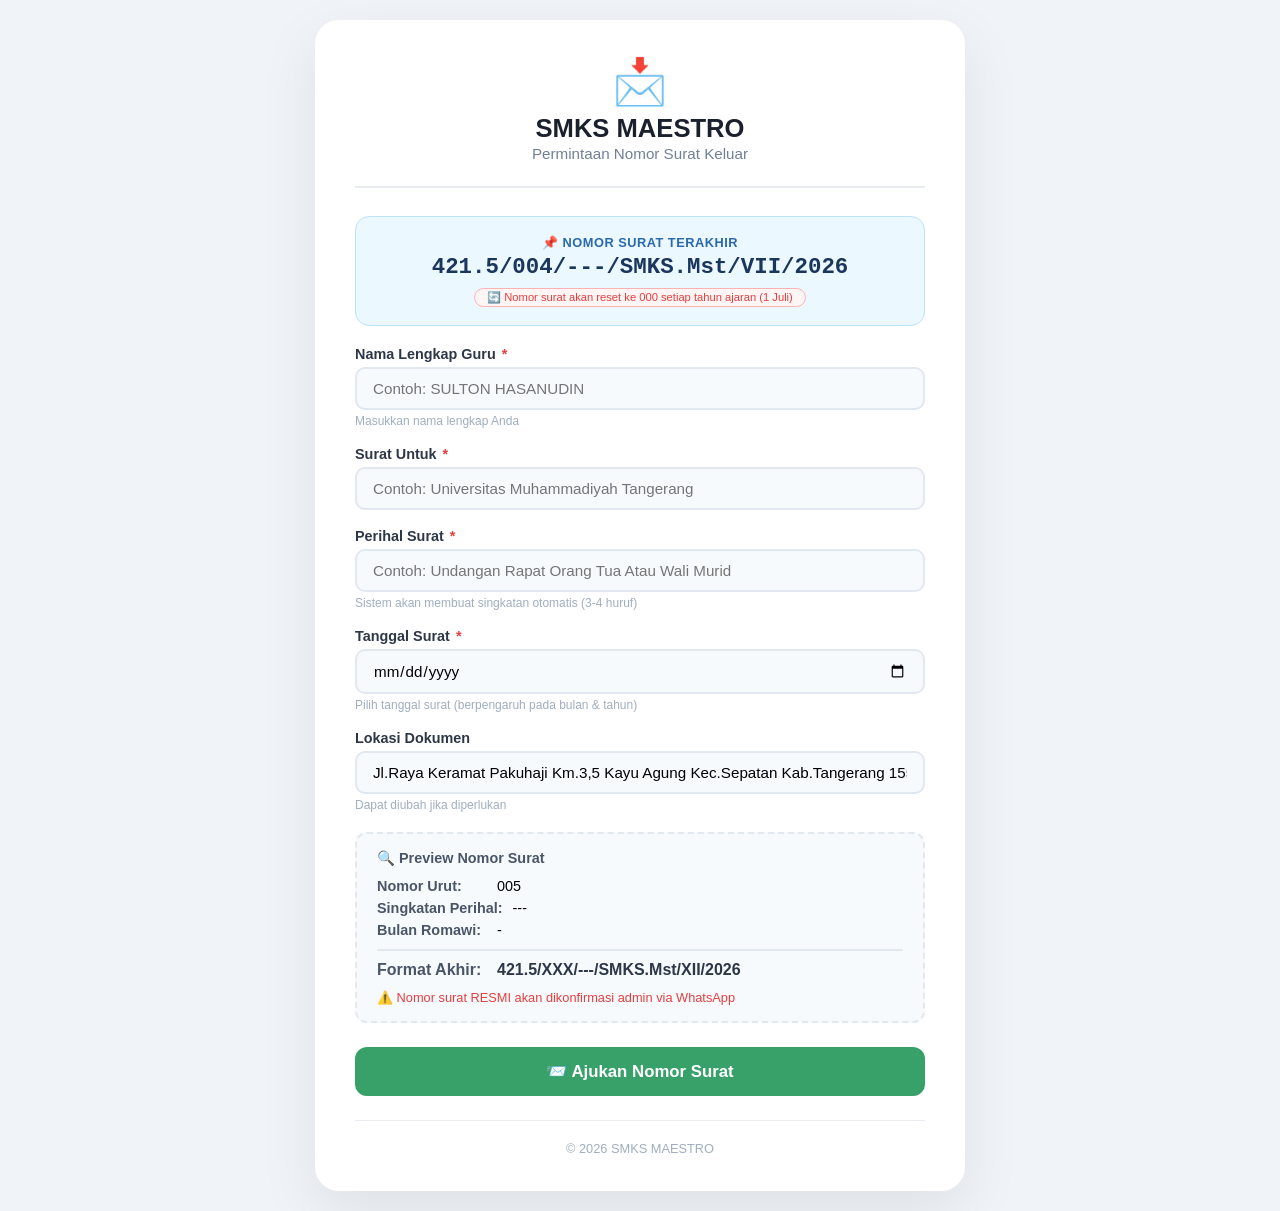
<file: index.html>
<!DOCTYPE html>
<html lang="id">
<head>
    <meta charset="UTF-8" />
    <meta name="viewport" content="width=device-width, initial-scale=1.0" />
    <title>SMKS MAESTRO - Permintaan Nomor Surat</title>
    <style>
        * { margin: 0; padding: 0; box-sizing: border-box; }
        body {
            font-family: 'Segoe UI', Tahoma, Geneva, Verdana, sans-serif;
            background: #f0f4f8;
            min-height: 100vh;
            display: flex;
            align-items: center;
            justify-content: center;
            padding: 20px;
        }
        .container {
            max-width: 650px;
            width: 100%;
            background: white;
            border-radius: 24px;
            padding: 35px 40px;
            box-shadow: 0 20px 60px rgba(0,0,0,0.08);
        }
        .header {
            text-align: center;
            padding-bottom: 24px;
            border-bottom: 2px solid #e8ecf1;
            margin-bottom: 28px;
        }
        .header .logo { font-size: 2.8rem; display: block; margin-bottom: 6px; }
        .header h1 { font-size: 1.6rem; color: #1a202c; font-weight: 700; }
        .header p { color: #718096; font-size: 0.95rem; margin-top: 2px; }

        .info-box {
            background: #ebf8ff;
            border-radius: 14px;
            padding: 18px 24px;
            text-align: center;
            border: 1px solid #bee3f8;
            margin-bottom: 20px;
        }
        .info-box .label { font-size: 0.8rem; font-weight: 600; color: #2a69ac; letter-spacing: 0.5px; }
        .info-box .nomor {
            font-size: 1.4rem;
            font-weight: 700;
            color: #1a365d;
            font-family: 'Courier New', monospace;
            margin-top: 4px;
            word-break: break-all;
        }
        .info-box .reset-info {
            font-size: 0.7rem;
            color: #e53e3e;
            background: #fff5f5;
            display: inline-block;
            padding: 2px 12px;
            border-radius: 12px;
            margin-top: 8px;
            border: 1px solid #feb2b2;
        }

        .form-group { margin-bottom: 18px; }
        .form-group label { display: block; font-weight: 600; font-size: 0.9rem; color: #2d3748; margin-bottom: 5px; }
        .form-group .required { color: #e53e3e; margin-left: 2px; }
        .form-group input, .form-group textarea {
            width: 100%;
            padding: 11px 16px;
            border: 2px solid #e2e8f0;
            border-radius: 10px;
            font-size: 0.95rem;
            font-family: inherit;
            background: #f7fafc;
            transition: border-color 0.2s;
        }
        .form-group input:focus, .form-group textarea:focus {
            outline: none;
            border-color: #4c51bf;
            background: white;
        }
        .form-group input[readonly] { background: #edf2f7; color: #4a5568; }
        .form-hint { font-size: 0.75rem; color: #a0aec0; margin-top: 4px; }

        .preview-box {
            background: #f7fafc;
            border-radius: 12px;
            padding: 16px 20px;
            margin: 20px 0 24px;
            border: 2px dashed #e2e8f0;
        }
        .preview-box h4 { font-size: 0.9rem; color: #4a5568; margin-bottom: 8px; }
        .preview-row { display: flex; gap: 10px; padding: 3px 0; font-size: 0.9rem; flex-wrap: wrap; }
        .preview-label { font-weight: 600; color: #4a5568; min-width: 110px; }
        .preview-result { margin-top: 8px; padding-top: 10px; border-top: 2px solid #e2e8f0; font-weight: 700; color: #2d3748; font-size: 1rem; }
        .preview-note { font-size: 0.8rem; color: #e53e3e; margin-top: 8px; font-weight: 500; }

        .btn {
            width: 100%;
            padding: 14px;
            border: none;
            border-radius: 12px;
            font-size: 1.05rem;
            font-weight: 700;
            cursor: pointer;
            transition: all 0.2s;
            color: white;
            background: #38a169;
        }
        .btn:hover { transform: translateY(-2px); box-shadow: 0 6px 20px rgba(56, 161, 105, 0.3); }
        .btn:active { transform: scale(0.98); }

        .alert { padding: 14px 18px; border-radius: 10px; margin: 16px 0; font-weight: 500; display: none; }
        .alert-success { background: #c6f6d5; color: #276749; display: block; border: 1px solid #9ae6b4; }
        .alert-danger { background: #fed7d7; color: #9b2c2c; display: block; border: 1px solid #feb2b2; }

        .footer {
            text-align: center;
            padding-top: 20px;
            margin-top: 24px;
            border-top: 1px solid #e8ecf1;
            color: #a0aec0;
            font-size: 0.8rem;
        }

        @media (max-width: 500px) {
            .container { padding: 20px; }
            .header h1 { font-size: 1.3rem; }
            .info-box .nomor { font-size: 1.1rem; }
            .preview-row { flex-direction: column; gap: 2px; }
            .preview-label { min-width: unset; }
        }
    </style>
</head>
<body>
<div class="container">
    <div class="header">
        <span class="logo">📩</span>
        <h1>SMKS MAESTRO</h1>
        <p>Permintaan Nomor Surat Keluar</p>
    </div>

    <div class="info-box">
        <div class="label">📌 NOMOR SURAT TERAKHIR</div>
        <div class="nomor" id="nomorTerakhir">421.5/004/---/SMKS.Mst/VII/2026</div>
        <div class="reset-info">🔄 Nomor surat akan reset ke 000 setiap tahun ajaran (1 Juli)</div>
    </div>

    <form id="suratForm">
        <div class="form-group">
            <label>Nama Lengkap Guru <span class="required">*</span></label>
            <input type="text" id="namaGuru" placeholder="Contoh: SULTON HASANUDIN" required />
            <div class="form-hint">Masukkan nama lengkap Anda</div>
        </div>

        <div class="form-group">
            <label>Surat Untuk <span class="required">*</span></label>
            <input type="text" id="suratUntuk" placeholder="Contoh: Universitas Muhammadiyah Tangerang" required />
        </div>

        <div class="form-group">
            <label>Perihal Surat <span class="required">*</span></label>
            <input type="text" id="perihal" placeholder="Contoh: Undangan Rapat Orang Tua Atau Wali Murid" required />
            <div class="form-hint">Sistem akan membuat singkatan otomatis (3-4 huruf)</div>
        </div>

        <div class="form-group">
            <label>Tanggal Surat <span class="required">*</span></label>
            <input type="date" id="tanggalSurat" required />
            <div class="form-hint">Pilih tanggal surat (berpengaruh pada bulan & tahun)</div>
        </div>

        <div class="form-group">
            <label>Lokasi Dokumen</label>
            <input type="text" id="lokasiDokumen" value="Jl.Raya Keramat Pakuhaji Km.3,5 Kayu Agung Kec.Sepatan Kab.Tangerang 15520" />
            <div class="form-hint">Dapat diubah jika diperlukan</div>
        </div>

        <div class="preview-box">
            <h4>🔍 Preview Nomor Surat</h4>
            <div class="preview-row"><span class="preview-label">Nomor Urut:</span> <span id="previewNomor">XXX</span></div>
            <div class="preview-row"><span class="preview-label">Singkatan Perihal:</span> <span id="previewSingkatan">-</span></div>
            <div class="preview-row"><span class="preview-label">Bulan Romawi:</span> <span id="previewBulan">-</span></div>
            <div class="preview-row preview-result"><span class="preview-label">Format Akhir:</span> <span id="previewHasil">421.5/XXX/---/SMKS.Mst/---/----</span></div>
            <div class="preview-note">⚠️ Nomor surat RESMI akan dikonfirmasi admin via WhatsApp</div>
        </div>

        <button type="submit" class="btn">📨 Ajukan Nomor Surat</button>
    </form>

    <div id="formResult" class="alert" style="display:none;"></div>

    <div class="footer">&copy; 2026 SMKS MAESTRO</div>
</div>

<script>
// ============================================================
// SMKS MAESTRO - PERMINTAAN SURAT (RESET TAHUN AJARAN JULI)
// ============================================================

const NOMOR_ADMIN = '089674280380';
const KODE_SURAT = '421.5';
const KODE_SEKOLAH = 'SMKS.Mst';
const BULAN_RESET = 6; // Juli = bulan ke-6 (0-based: Jan=0, Jul=6)

// ========== FUNGSI UTILITY ==========
function getBulanRomawi(month) {
    const romawi = ['I', 'II', 'III', 'IV', 'V', 'VI', 'VII', 'VIII', 'IX', 'X', 'XI', 'XII'];
    return romawi[month] || 'I';
}

function singkatPerihal(text) {
    if (!text || text.trim() === '') return '---';
    const words = text.trim().split(' ');
    let singkatan = '';
    for (const w of words) {
        const c = w.charAt(0).toUpperCase();
        if (c.match(/[A-Z]/)) singkatan += c;
    }
    if (singkatan.length < 3) {
        const firstWord = words[0] || '';
        singkatan = firstWord.substring(0, 3).toUpperCase();
    }
    return singkatan.substring(0, 4);
}

function generateNomorSurat(no, sing, tahun, bulan) {
    return KODE_SURAT + '/' + String(no).padStart(3, '0') + '/' + sing + '/' + KODE_SEKOLAH + '/' + bulan + '/' + tahun;
}

function formatDateFull(date) {
    const d = new Date(date);
    const months = ['Januari', 'Februari', 'Maret', 'April', 'Mei', 'Juni', 'Juli', 'Agustus', 'September', 'Oktober', 'November', 'Desember'];
    return d.getDate() + ' ' + months[d.getMonth()] + ' ' + d.getFullYear();
}

// ========== TAHUN AJARAN (JULI - JUNI) ==========
function getTahunAjaran() {
    const now = new Date();
    const bulan = now.getMonth();
    const tahun = now.getFullYear();
    // Jika bulan < Juli (0-5), maka tahun ajaran = tahun - 1
    if (bulan < BULAN_RESET) {
        return tahun - 1;
    }
    return tahun;
}

function getTahunAjaranFromDate(date) {
    const d = new Date(date);
    const bulan = d.getMonth();
    const tahun = d.getFullYear();
    if (bulan < BULAN_RESET) {
        return tahun - 1;
    }
    return tahun;
}

// ========== FUNGSI NOMOR (LOCALSTORAGE + RESET TAHUN AJARAN) ==========
function getNomorTerakhir() {
    try {
        const saved = localStorage.getItem('smks_nomor_data');
        if (saved) {
            const data = JSON.parse(saved);
            const tahunTersimpan = data.tahun || 0;
            const tahunAjaranSekarang = getTahunAjaran();
            
            // RESET OTOMATIS jika tahun ajaran berganti
            if (tahunTersimpan !== tahunAjaranSekarang) {
                localStorage.setItem('smks_nomor_data', JSON.stringify({ 
                    tahun: tahunAjaranSekarang, 
                    nomor: 0 
                }));
                return 0;
            }
            return data.nomor || 0;
        }
    } catch (e) { console.error('Error baca nomor:', e); }
    
    // DEFAULT PERTAMA KALI: SET KE 004
    const tahunAjaran = getTahunAjaran();
    localStorage.setItem('smks_nomor_data', JSON.stringify({ 
        tahun: tahunAjaran, 
        nomor: 4 
    }));
    return 4;
}

function setNomorTerakhir(no) {
    const tahunAjaran = getTahunAjaran();
    try {
        localStorage.setItem('smks_nomor_data', JSON.stringify({ 
            tahun: tahunAjaran, 
            nomor: no 
        }));
    } catch (e) { console.error('Error simpan nomor:', e); }
}

function incrementNomorTerakhir() {
    const current = getNomorTerakhir();
    const baru = current + 1;
    setNomorTerakhir(baru);
    return baru;
}

// ========== UPDATE NOMOR TERAKHIR (TAMPILAN) ==========
function updateNomorTerakhir() {
    const no = getNomorTerakhir();
    const tahunAjaran = getTahunAjaran();
    // Tampilkan dengan bulan Juli (VII) dan tahun ajaran
    const bulanTampilan = 'VII';
    const tahunTampilan = tahunAjaran;
    const sing = '---';
    const nomorSurat = generateNomorSurat(no, sing, tahunTampilan, bulanTampilan);
    document.getElementById('nomorTerakhir').textContent = nomorSurat;
}

// ========== UPDATE PREVIEW (MENGGUNAKAN TANGGAL SURAT) ==========
function updatePreview() {
    const perihalText = document.getElementById('perihal').value.trim();
    const tglSurat = document.getElementById('tanggalSurat').value;
    const no = getNomorTerakhir() + 1;

    let tahun = new Date().getFullYear();
    let bulanRomawi = getBulanRomawi(new Date().getMonth());
    let tanggalDisplay = '-';

    if (tglSurat) {
        const d = new Date(tglSurat);
        tahun = getTahunAjaranFromDate(tglSurat);
        bulanRomawi = getBulanRomawi(d.getMonth());
        tanggalDisplay = bulanRomawi + ' (' + tahun + ')';
    }

    const sing = perihalText ? singkatPerihal(perihalText) : '---';
    document.getElementById('previewSingkatan').textContent = sing;
    document.getElementById('previewNomor').textContent = String(no).padStart(3, '0');
    document.getElementById('previewBulan').textContent = tanggalDisplay;
    document.getElementById('previewHasil').textContent = generateNomorSurat('XXX', sing, tahun, bulanRomawi);
}

// ========== AJUKAN SURAT ==========
async function ajukanSurat(e) {
    e.preventDefault();

    const nama = document.getElementById('namaGuru').value.trim();
    const untuk = document.getElementById('suratUntuk').value.trim();
    const perihalText = document.getElementById('perihal').value.trim();
    const tglSurat = document.getElementById('tanggalSurat').value;
    const lokasi = document.getElementById('lokasiDokumen').value.trim() || 'Jl.Raya Keramat Pakuhaji Km.3,5 Kayu Agung Kec.Sepatan Kab.Tangerang 15520';
    const resultEl = document.getElementById('formResult');

    if (nama.length < 3) {
        resultEl.style.display = 'block';
        resultEl.className = 'alert alert-danger';
        resultEl.innerHTML = '❌ Masukkan nama lengkap yang valid (minimal 3 karakter)!';
        return;
    }
    if (!untuk || !perihalText || !tglSurat) {
        resultEl.style.display = 'block';
        resultEl.className = 'alert alert-danger';
        resultEl.innerHTML = '❌ Semua field wajib diisi!';
        return;
    }

    // INCREMENT NOMOR
    const noBaru = incrementNomorTerakhir();
    const d = new Date(tglSurat);
    const bulanRomawi = getBulanRomawi(d.getMonth());
    const tahun = getTahunAjaranFromDate(tglSurat);
    const sing = singkatPerihal(perihalText);
    const nomorSurat = generateNomorSurat(noBaru, sing, tahun, bulanRomawi);

    // PESAN WHATSAPP
    const pesanWA = `📨 *PERMINTAAN NOMOR SURAT BARU*

👤 *Nama:* ${nama}
📝 *Perihal:* ${perihalText}
🏢 *Untuk:* ${untuk}
📅 *Tanggal:* ${formatDateFull(tglSurat)}
📍 *Lokasi:* ${lokasi}

📌 *Nomor Surat:* ${nomorSurat}

⏳ *Status:* Menunggu konfirmasi admin.

---
_Pesan ini dikirim otomatis dari sistem SMKS MAESTRO_`;

    const waLink = `https://wa.me/62${NOMOR_ADMIN.replace(/^0/, '')}?text=${encodeURIComponent(pesanWA)}`;
    window.open(waLink, '_blank');

    // UPDATE TAMPILAN
    updateNomorTerakhir();

    resultEl.style.display = 'block';
    resultEl.className = 'alert alert-success';
    resultEl.innerHTML = `
        ✅ Permintaan berhasil dikirim ke WhatsApp admin!<br><br>
        <strong>Nama:</strong> ${nama}<br>
        <strong>Perihal:</strong> ${perihalText}<br>
        <strong>Nomor Surat:</strong> ${nomorSurat}<br><br>
        📱 WhatsApp akan terbuka. Kirim pesan untuk konfirmasi.
    `;

    document.getElementById('suratForm').reset();
    document.getElementById('lokasiDokumen').value = 'Jl.Raya Keramat Pakuhaji Km.3,5 Kayu Agung Kec.Sepatan Kab.Tangerang 15520';
    updatePreview();
    window.scrollTo({ top: 0, behavior: 'smooth' });
}

// ========== INIT ==========
document.addEventListener('DOMContentLoaded', function() {
    // PASTIKAN DATA AWAL 004 dengan TAHUN AJARAN
    if (!localStorage.getItem('smks_nomor_data')) {
        const tahun = getTahunAjaran();
        localStorage.setItem('smks_nomor_data', JSON.stringify({ tahun: tahun, nomor: 4 }));
    }
    updateNomorTerakhir();
    updatePreview();

    document.getElementById('suratForm').addEventListener('submit', ajukanSurat);
    document.getElementById('perihal').addEventListener('input', updatePreview);
    document.getElementById('tanggalSurat').addEventListener('change', updatePreview);

    console.log('✅ SMKS MAESTRO - Permintaan Surat (Reset per 1 Juli)');
    console.log('📌 Tahun ajaran:', getTahunAjaran());
    console.log('📌 Nomor terakhir:', getNomorTerakhir());
    console.log('📱 Admin:', NOMOR_ADMIN);
});
</script>
</body>
</html>
</file>
